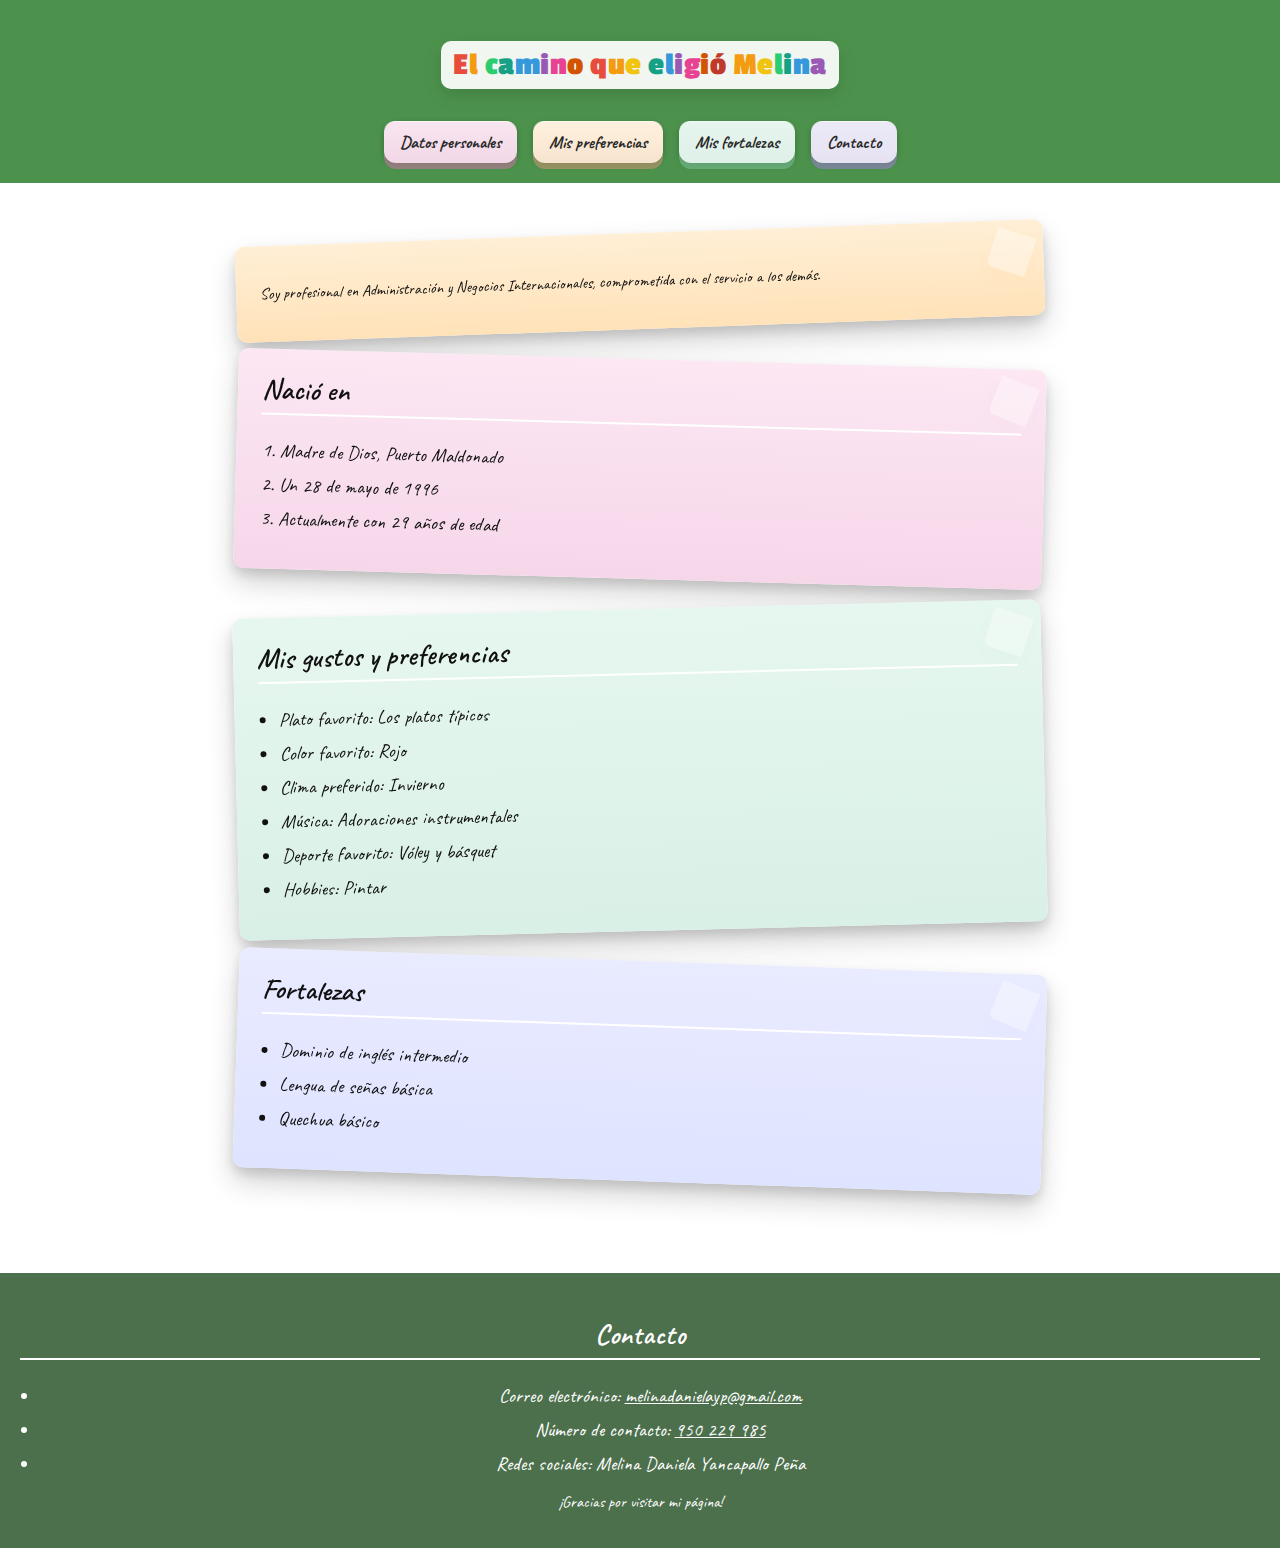
<file: index.html>
<!DOCTYPE html>
<html lang="es">
<head>
  <meta charset="UTF-8">
  <title>Mi Perfil</title>

  <!-- Fuente Caveat (handwritten) -->
  <link href="https://fonts.googleapis.com/css2?family=Caveat:wght@400;700&display=swap" rel="stylesheet">
  <!-- Fuente Passion One para el título principal -->
  <link href="https://fonts.googleapis.com/css2?family=Passion+One:wght@700&display=swap" rel="stylesheet">

  <style>
    body {
      margin: 0;
      font-family: 'Caveat', cursive;
      background-image: url('https://images.unsplash.com/photo-1506744038136-46273834b3fb?auto=format&fit=crop&w=1950&q=80');
      background-size: cover;
      background-attachment: fixed;
      background-position: center;
      color: #fff;
    }

    header {
      background-color: rgba(0, 100, 0, 0.7);
      padding: 20px;
      text-align: center;
    }

    nav ul {
      list-style: none;
      padding: 0;
      margin: 10px 0 0;
      display: flex;
      justify-content: center;
      gap: 16px;
    }

    /* Marco pastel con relieve 3D para cada item de la navegación */
    nav li {
      border-radius: 12px;
      padding: 0; /* padding aplicado al enlace */
      transition: transform 0.18s ease, box-shadow 0.18s ease;
    }

    nav li a {
      display: block;
      padding: 10px 16px;
      color: #2a2a2a; /* texto oscuro para mejorar contraste sobre pastel */
      text-decoration: none;
      font-weight: bold;
      font-size: 1.1em;
      border-radius: 10px;
      box-shadow: inset 0 1px 0 rgba(255,255,255,0.6);
    }

    /* Colores pasteles alternos y sombra que simula relieve */
    nav ul li:nth-child(1) {
      background: linear-gradient(180deg,#f9e6f0,#f2d7e7);
      box-shadow: 0 6px 0 rgba(195,121,160,0.6), 0 2px 6px rgba(0,0,0,0.25);
    }
    nav ul li:nth-child(2) {
      background: linear-gradient(180deg,#fff1de,#f7e4cf);
      box-shadow: 0 6px 0 rgba(199,150,115,0.6), 0 2px 6px rgba(0,0,0,0.22);
    }
    nav ul li:nth-child(3) {
      background: linear-gradient(180deg,#e6f6ee,#dff0e8);
      box-shadow: 0 6px 0 rgba(120,189,148,0.6), 0 2px 6px rgba(0,0,0,0.22);
    }
    nav ul li:nth-child(4) {
      background: linear-gradient(180deg,#eceaf7,#e6e2f2);
      box-shadow: 0 6px 0 rgba(154,131,200,0.6), 0 2px 6px rgba(0,0,0,0.22);
    }

    nav ul li:hover {
      transform: translateY(-4px);
      box-shadow: 0 10px 0 rgba(0,0,0,0.15);
    }

    main, footer {
      padding: 20px;
    }

    /* Secciones estilo "sticky notes" (post-it) - colores pasteles, rotación y sombra */
    section {
      position: relative;
      background: linear-gradient(180deg,#fff,#fff); /* fallback */
      border-radius: 10px;
      padding: 22px 24px;
      margin: 30px auto;
      box-shadow: 0 14px 28px rgba(0,0,0,0.18), 0 6px 12px rgba(0,0,0,0.12);
      color: #111;
      max-width: 760px;
      transform: rotate(0deg);
      transition: transform 0.18s ease, box-shadow 0.18s ease;
      overflow: visible;
    }

    /* Folded corner effect */
    section::after {
      content: "";
      position: absolute;
      right: 12px;
      top: 12px;
      width: 40px;
      height: 40px;
      background: rgba(255,255,255,0.35);
      transform: rotate(20deg);
      border-bottom-left-radius: 6px;
      box-shadow: 0 6px 12px rgba(0,0,0,0.08);
      pointer-events: none;
      mix-blend-mode: overlay;
    }

    /* Variaciones de color y rotación por sección (se parecen a notas pegadas) */
    section:nth-of-type(1) {
      background: linear-gradient(180deg,#ffefd6,#ffe2b8); /* amarillo claro */
      transform: rotate(-2deg);
    }
    section:nth-of-type(2) {
      background: linear-gradient(180deg,#fce7f3,#f6d7ea); /* rosa */
      transform: rotate(1.6deg);
    }
    section:nth-of-type(3) {
      background: linear-gradient(180deg,#e6f7ef,#d9f0e6); /* verde menta */
      transform: rotate(-1.4deg);
    }
    section:nth-of-type(4) {
      background: linear-gradient(180deg,#e9ebff,#dee3ff); /* lila/azul claro */
      transform: rotate(2deg);
    }

    /* Al pasar el cursor la nota se eleva ligeramente */
    section:hover {
      transform: translateY(-6px) rotate(0deg);
      box-shadow: 0 20px 40px rgba(0,0,0,0.24);
    }

    /* Asegurar títulos y listas legibles sobre notas */
    section h2 {
      color: #111;
      margin-top: 0;
    }

    section ul.checklist, section ol.checklist {
      color: #111;
    }

    h1, h2 {
      font-weight: 600;
    }

    /* Título principal: usar Passion One y letras coloreadas */
    .main-title {
      font-family: 'Passion One', 'Caveat', cursive;
      font-weight: 700;
      letter-spacing: 0.5px;
      display: inline-block;
      background: rgba(255,255,255,0.92); /* fondo blanco suave */
      color: inherit; /* keep span colors */
      padding: 6px 12px;
      border-radius: 10px;
      box-shadow: 0 6px 18px rgba(0,0,0,0.12);
    }

    .main-title span {
      display: inline-block;
      font-weight: 700;
      -webkit-font-smoothing: antialiased;
      -moz-osx-font-smoothing: grayscale;
    }

    h2 {
      border-bottom: 2px solid #fff;
      padding-bottom: 5px;
      font-size: 1.8em;
    }

    ul.checklist, ol.checklist {
      padding-left: 20px;
    }

    ul.checklist li, ol.checklist li {
      margin-bottom: 10px;
      font-size: 1.2em;
    }

    footer {
      background-color: rgba(0, 50, 0, 0.7);
      border-top: 2px solid #fff;
      text-align: center;
      margin-top: 40px;
    }

    footer p {
      margin-top: 15px;
    }
    
    /* Estilo para enlaces en el footer */
    footer a {
      color: #fff;
      text-decoration: underline;
    }

    footer a:hover {
      opacity: 0.9;
    }
  </style>
</head>
<body>
  <header>
    <h1>El camino que eligió Melina</h1>
    <nav>
      <ul>
        <li><a href="#datos-personales">Datos personales</a></li>
        <li><a href="#mis-preferencias">Mis preferencias</a></li>
        <li><a href="#mis-fortalezas">Mis fortalezas</a></li>
        <li><a href="#contacto">Contacto</a></li>
      </ul>
    </nav>
  </header>

  <main>
    <section>
      <p>Soy profesional en Administración y Negocios Internacionales, comprometida con el servicio a los demás.</p>
    </section>

    <section id="datos-personales">
      <h2>Nació en</h2>
      <ol class="checklist">
        <li>Madre de Dios, Puerto Maldonado</li>
        <li>Un 28 de mayo de 1996</li>
        <li>Actualmente con 29 años de edad</li>
      </ol>
    </section>

    <section id="mis-preferencias">
      <h2>Mis gustos y preferencias</h2>
      <ul class="checklist">
        <li>Plato favorito: Los platos típicos</li>
        <li>Color favorito: Rojo</li>
        <li>Clima preferido: Invierno</li>
        <li>Música: Adoraciones instrumentales</li>
        <li>Deporte favorito: Vóley y básquet</li>
        <li>Hobbies: Pintar</li>
      </ul>
    </section>

    <section id="mis-fortalezas">
      <h2>Fortalezas</h2>
      <ul class="checklist">
        <li>Dominio de inglés intermedio</li>
        <li>Lengua de señas básica</li>
        <li>Quechua básico</li>
      </ul>
    </section>
  </main>

  <footer id="contacto">
    <h2>Contacto</h2>
    <ul class="checklist">
  <li>Correo electrónico: <a href="mailto:melinadanielayp@gmail.com">melinadanielayp@gmail.com</a></li>
  <li>Número de contacto: <a href="https://wa.me/51950229985" target="_blank" rel="noopener noreferrer">950 229 985</a></li>
      <li>Redes sociales: Melina Daniela Yancapallo Peña</li>    
    </ul>
    <p>¡Gracias por visitar mi página!</p>
  </footer>
  
  <!-- Script: envolver cada letra del título en un span y asignar colores diferentes -->
  <script>
    (function(){
      const h1 = document.querySelector('header h1');
      if(!h1) return;
      const text = h1.textContent || '';
      const colors = ['#e74c3c','#f39c12','#f1c40f','#2ecc71','#16a085','#3498db','#9b59b6','#e84393','#d35400','#c0392b'];
      h1.classList.add('main-title');
      // Clear existing text
      h1.textContent = '';
      for(let i = 0; i < text.length; i++){
        const ch = text[i];
        if(ch === ' '){
          h1.appendChild(document.createTextNode(' '));
          continue;
        }
        const span = document.createElement('span');
        span.textContent = ch;
        span.style.color = colors[i % colors.length];
        span.style.fontWeight = '700';
        h1.appendChild(span);
      }
    })();
  </script>
</body>
</html>
</file>
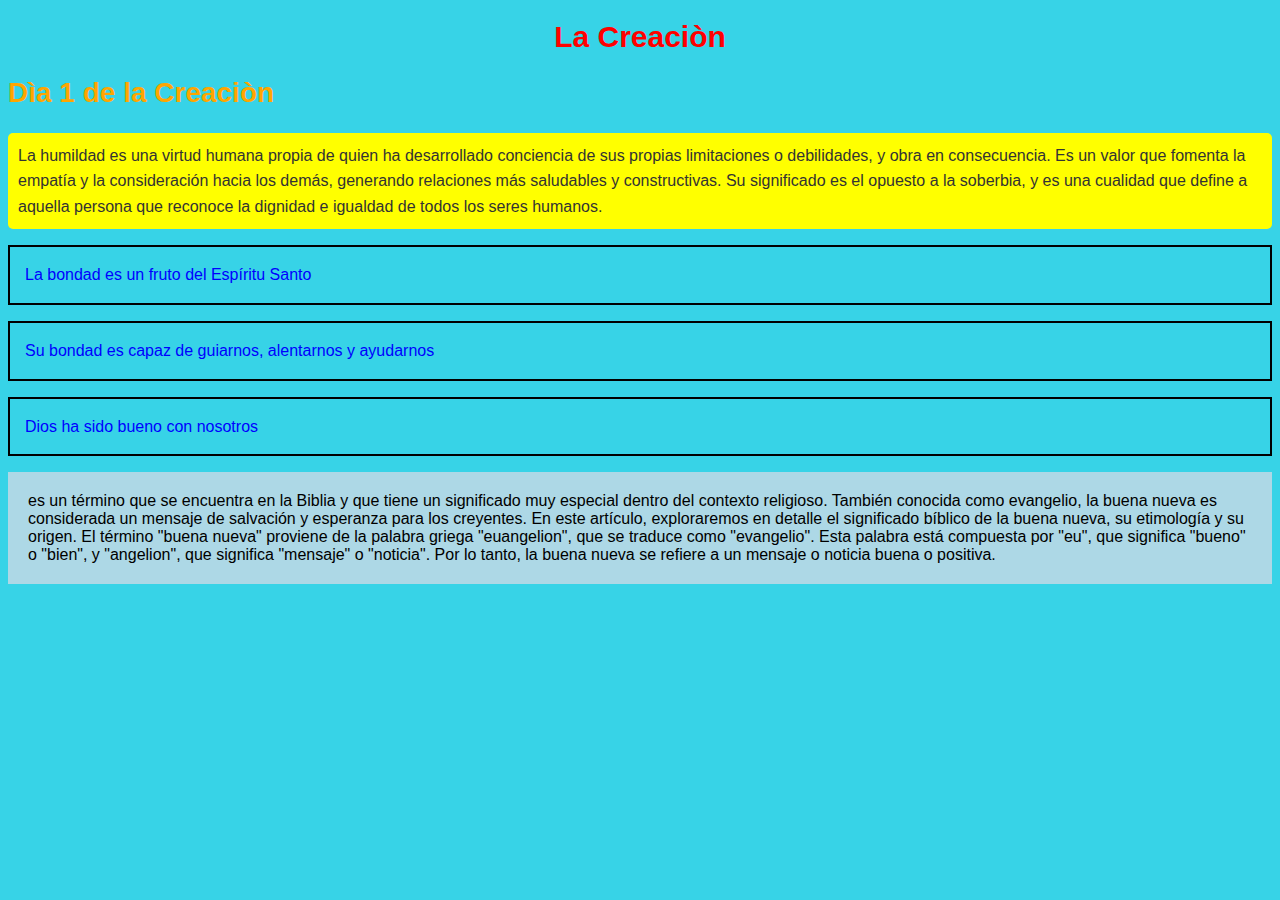
<file: ejercicios_css.html>
<!DOCTYPE html>
<head>
  <link rel="stylesheet" href="estilos.css">
  <style>
body { background-color:  #37d3e7; }
h1 {text-align: center; color: #0808a3; }
h2 { color: orange;font-size: 28px;}

  </style>
</head>
<body>

 <h1 id="principal">La Creaciòn </h1>
 <h2>Dìa 1 de la Creaciòn</h2>
  <p class="destacado">La humildad es una virtud humana propia 
    de quien ha desarrollado conciencia de sus propias limitaciones o debilidades, y obra
     en consecuencia.
  Es un valor que fomenta la empatía y la consideración hacia los demás, generando relaciones más saludables y constructivas.
  Su significado es el opuesto a la soberbia, y es una cualidad que define a aquella persona que reconoce la dignidad e igualdad de todos los seres humanos.</p>
<p class="informacion">La bondad es un fruto del Espíritu Santo</p>
<p class="informacion">Su bondad es capaz de guiarnos, alentarnos y ayudarnos</p>
<p class="informacion">Dios ha sido bueno con nosotros</p>
<div class="caja"> 
  es un término que se encuentra en la Biblia y que tiene un significado muy especial dentro del contexto religioso. También conocida como evangelio, la buena nueva es considerada un mensaje de salvación y esperanza para los creyentes. En este artículo, exploraremos en detalle el significado bíblico de la buena nueva, su etimología y su origen.

El término "buena nueva" proviene de la palabra griega "euangelion", que se traduce como "evangelio". Esta palabra está compuesta por "eu", que significa "bueno" o "bien", y "angelion", que significa "mensaje" o "noticia". Por lo tanto, la buena nueva se refiere a un mensaje o noticia buena o positiva.
</div>
</body>
</html>
</file>
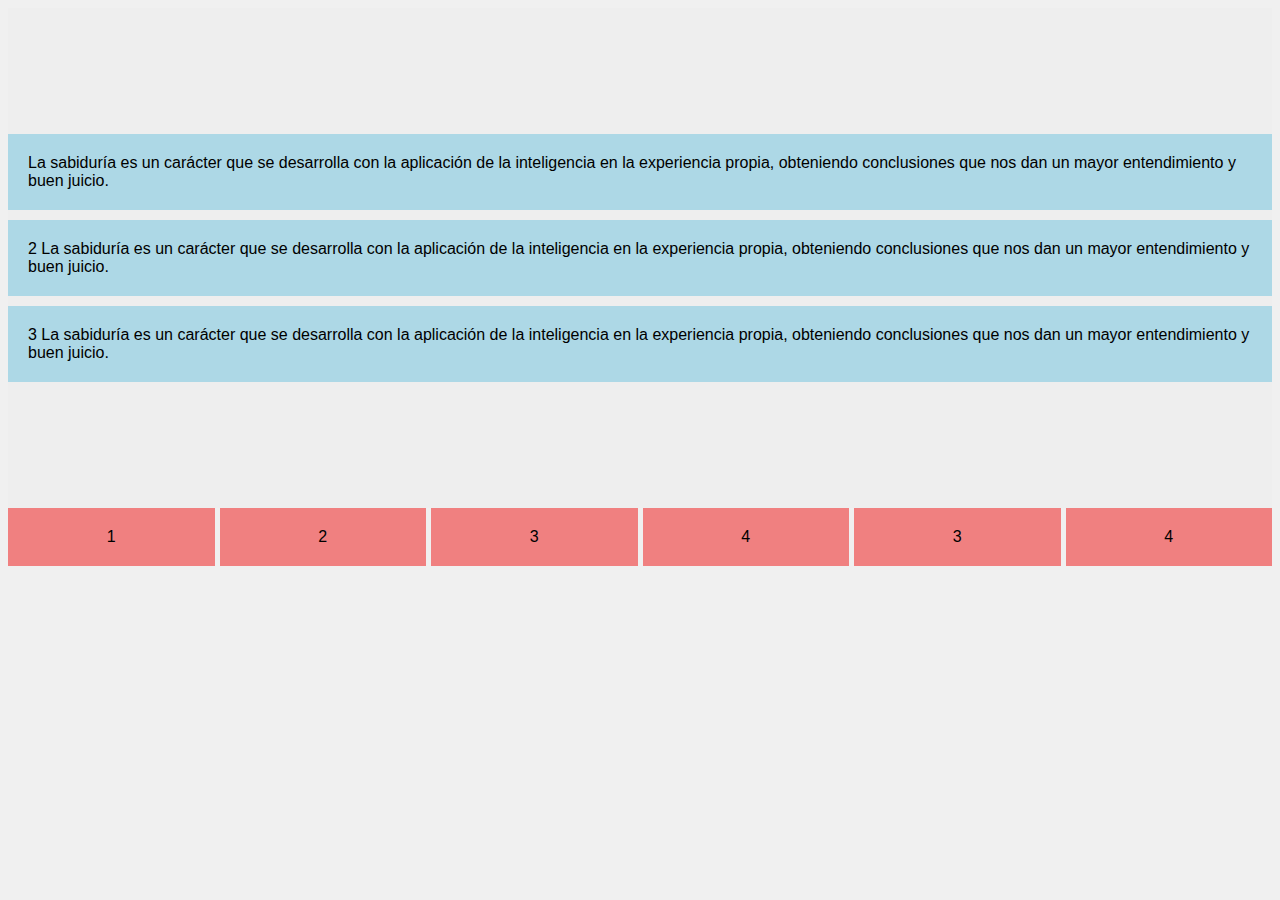
<file: flexbox_grid.html>
<html>
    <head>
        <link rel="stylesheet" href="estilos.css">
    </head>
    <body>
        <div class="contenedor">
  <div class="caja"> La sabiduría es un carácter que se desarrolla con la aplicación de la inteligencia en la experiencia propia, obteniendo conclusiones que nos dan un mayor entendimiento y buen juicio.</div> 
  <div class="caja">2 La sabiduría es un carácter que se desarrolla con la aplicación de la inteligencia en la experiencia propia, obteniendo conclusiones que nos dan un mayor entendimiento y buen juicio.</div>
  <div class="caja">3 La sabiduría es un carácter que se desarrolla con la aplicación de la inteligencia en la experiencia propia, obteniendo conclusiones que nos dan un mayor entendimiento y buen juicio.</div>
</div>
<div class="grid">
  <div class="item">1</div>
  <div class="item">2</div>
  <div class="item">3</div>
  <div class="item">4</div>
  <div class="item">3</div>
  <div class="item">4</div>
</div>
    </body>
</html>
</file>
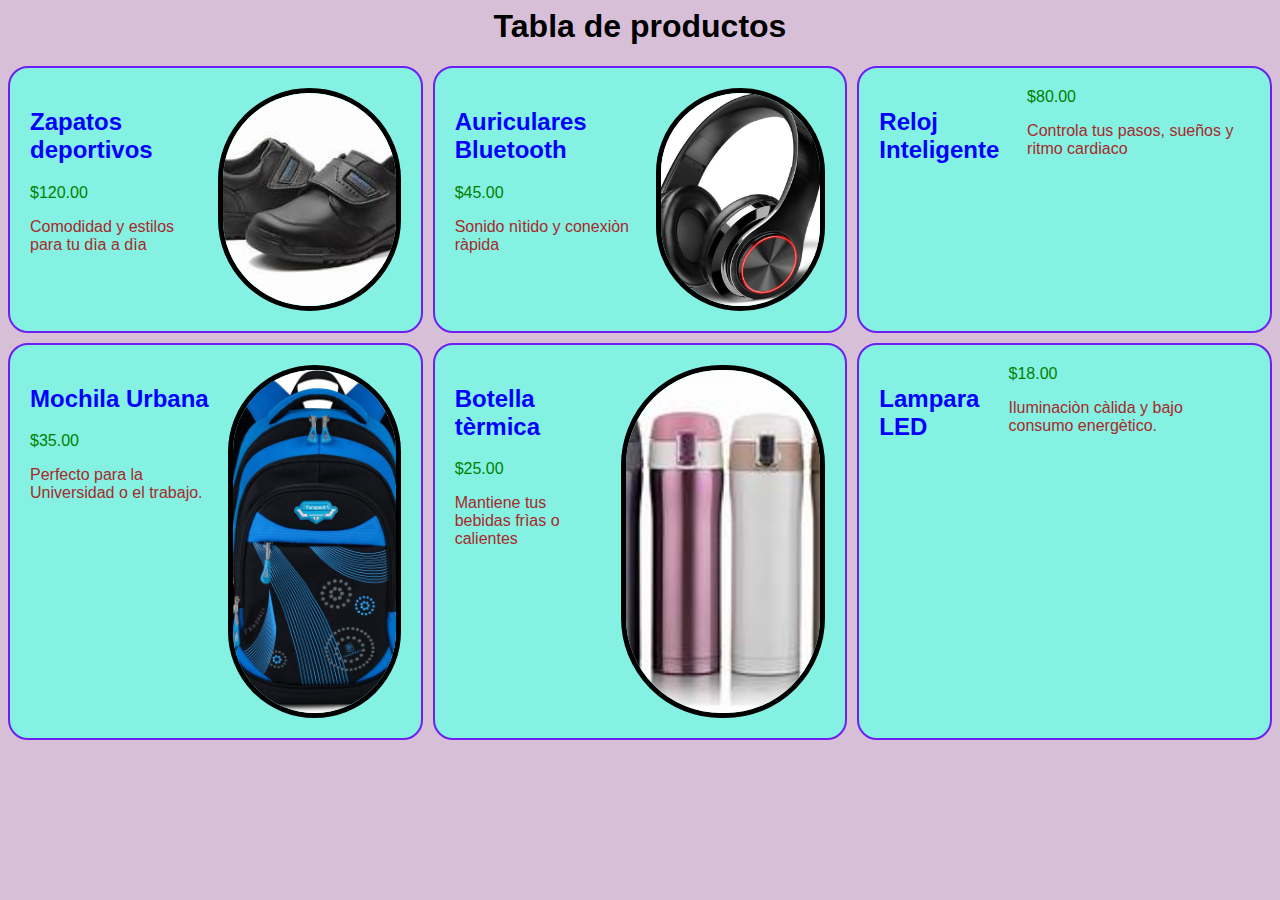
<file: pagina_productos.html>
<html>
    <head>
        <link rel="stylesheet" href="estilos_productos.css">
    </head>
    <body>
        <div>
            <h1>Tabla de productos</h1>
        </div>
        <div class="Tabla">
            <div class="tarjeta">
                <div>
                <h2>Zapatos deportivos</h2>
                <span>$120.00 <span>
                <p>Comodidad y estilos para tu dìa a dìa </p>
                </div>
                <div class="imagen">
                    <img src="zapato.jpeg" alt="ZAPATO">
                </div>
            </div>
            <div class="tarjeta">
                <div>
                <h2>Auriculares Bluetooth</h2>
                <span>$45.00 <span>
                <p>Sonido nìtido y conexiòn ràpida </p>
                </div>
                <div class="imagen">
                    <img src="auri.jpg" alt="Auriculares">
                </div>
            </div>
            <div class="tarjeta">
                <h2>Reloj Inteligente</h2>
                <span>$80.00 <span>
                <p>Controla tus pasos, sueños y ritmo cardiaco </p>
            </div>
            <div class="tarjeta">
                <div>
                <h2>Mochila Urbana</h2>
                <span>$35.00 <span>
                <p>Perfecto para la Universidad o el trabajo. </p>
                </div>
                <div class="imagen">
                    <img src="mochila.jpg" alt="Mochila">
                </div>
            </div>
            <div class="tarjeta">
                <div>
                <h2>Botella tèrmica</h2>
                <span>$25.00 <span>
                <p>Mantiene tus bebidas frìas o calientes </p>
                </div>
                <div class="imagen">
                    <img src="termo.jpeg" alt="termo">
                </div>
            </div>
            <div class="tarjeta">
                <h2>Lampara LED</h2>
                <span>$18.00 <span>
                <p>Iluminaciòn càlida y bajo consumo energètico.</p>
            </div>
        </div>
    </body>
</html>
</file>
<file: estilos.css>
body {
  font-family: Arial, sans-serif;
  background-color: #f0f0f0;
}

p {
  color: #333;
  line-height: 1.6;
}

.destacado {
  background-color: yellow;
  padding: 10px;
  border-radius: 5px;
}
 
#principal 
{
  color: red;
  text-align: center ;
  font-size: 30px;
}
.informacion {
  color: blue;
  padding: 15px;
  border: 2px solid black;
}
.caja {
  background-color: lightblue;
  padding: 20px;
  text-justify: inter-word;

}
.contenedor 
{
  display: flex;
  gap: 10px; /* espacio entre cajas */
	  background-color: #eee;
    justify-content: center;
  height: 500px;
  align-items: center;
  flex-direction: column;
  }
  .item {
  background-color: lightcoral;
  padding: 20px;
  text-align: center;
}
.grid {
  display: grid;
  grid-template-columns: repeat(auto-fit, minmax(150px, 1fr));
gap: 5px;
}
</file>
<file: estilos_productos.css>
body  {
    background-color: thistle;
    font-family: Arial, sans-serif;
 }
 h1  { 
    text-align: center; }
 .tarjeta {
    display: flex;
    gap: 15px;
    background-color: rgb(133, 241, 227); 
 padding: 20px;   
 border-radius: 20px;
 border-color: rgb(111, 31, 240);
 border-style: solid;
 border-width: 2px;

}
.tabla
{ 
    display: grid;
    grid-template-columns: repeat(3, 1fr);
    gap: 10px;

 }
 h2 {
    color: blue;
  }
 
  span {  
    color: green;
    font-weight: 200px;
   }
   p { color: brown;  }
   
   .imagen  
   {
    border-radius: 100px;
    border-color: black;
    border-width: 5px;
    border-style: solid;
    overflow: hidden;

    }
    img { width: 100%;
    height: 100%;
object-fit: cover;}
</file>
